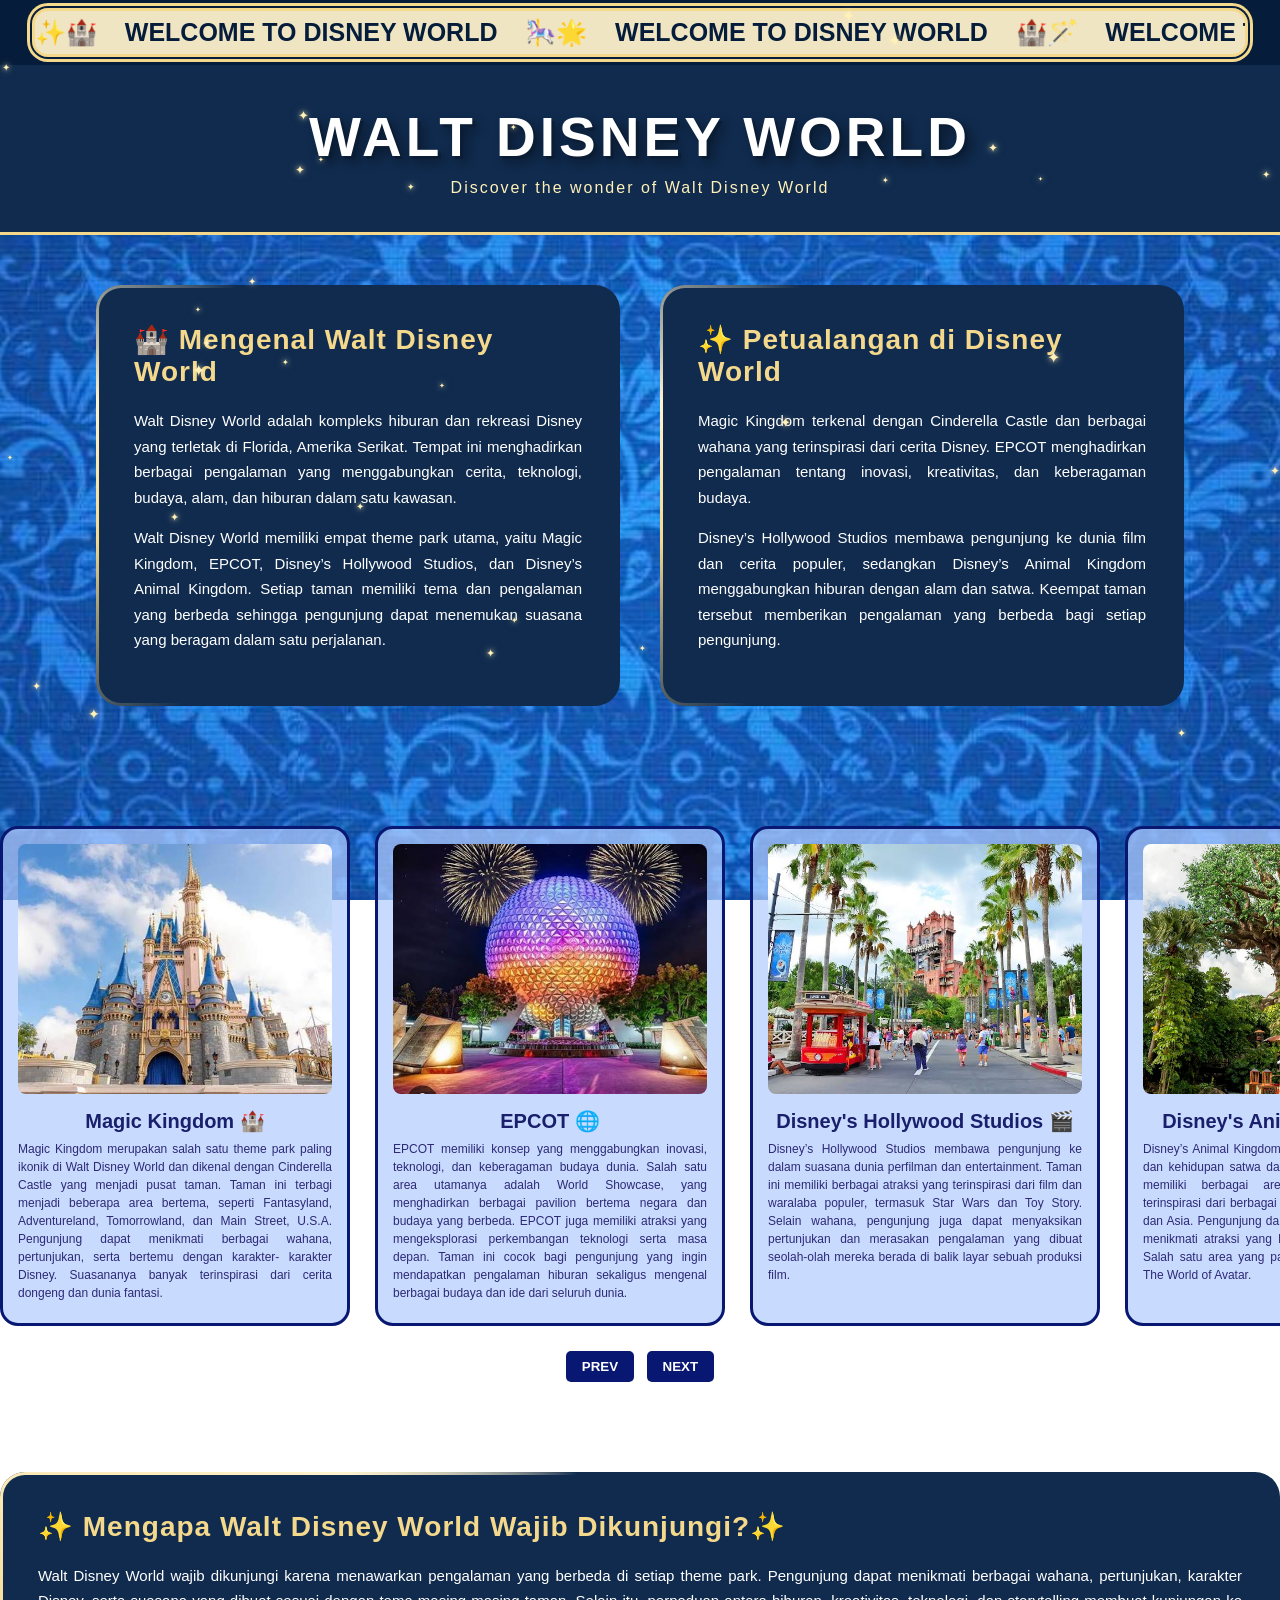
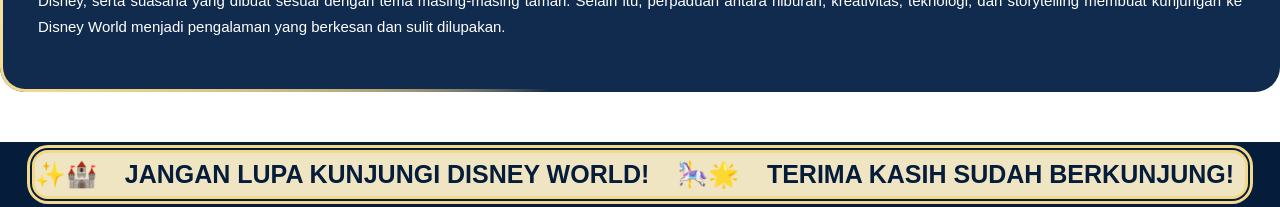
<file: INDEX-92-27-RETA/disney.html>
<!DOCTYPE html>
<html lang="en">

<head>

    <meta charset="UTF-8">

    <meta name="viewport" content="width=device-width, initial-scale=1.0">

    <title>Disney World</title>

    <link rel="stylesheet" href="disney.css">

</head>


<body>


<!-- ================= SCROLLER ================= -->

<div class="scroller">

    <div class="scroller-box">

        <div class="scroller-track">

            <div class="scroller-inner">

                ✨🏰 &nbsp;&nbsp;
                WELCOME TO DISNEY WORLD
                &nbsp;&nbsp;

                🎠🌟 &nbsp;&nbsp;
                WELCOME TO DISNEY WORLD
                &nbsp;&nbsp;

                🏰🪄 &nbsp;&nbsp;
                WELCOME TO DISNEY WORLD
                &nbsp;&nbsp;

                🎆✨ &nbsp;&nbsp;
                WELCOME TO DISNEY WORLD
                &nbsp;&nbsp;

            </div>


            <div class="scroller-inner">

                ✨🏰 &nbsp;&nbsp;
                WELCOME TO DISNEY WORLD
                &nbsp;&nbsp;

                🎠🌟 &nbsp;&nbsp;
                WELCOME TO DISNEY WORLD
                &nbsp;&nbsp;

                🏰🪄 &nbsp;&nbsp;
                WELCOME TO DISNEY WORLD
                &nbsp;&nbsp;

                🎆✨ &nbsp;&nbsp;
                WELCOME TO DISNEY WORLD
                &nbsp;&nbsp;

            </div>

        </div>

    </div>

</div>



<!-- ================= PAGE TITLE ================= -->

<header class="page-title">

    <h1>WALT DISNEY WORLD</h1>

    <p>Discover the wonder of Walt Disney World</p>

</header>



<!-- ================================================= -->
<!--        PENJELASAN AWAL — JANGAN DIHAPUS          -->
<!-- ================================================= -->

<div class="info-container">


    <!-- BOX 1 -->

    <div class="info-box">

        <div class="info-content">

            <h2>🏰 Mengenal Walt Disney World</h2>

            <p>
                Walt Disney World adalah kompleks hiburan dan rekreasi
                Disney yang terletak di Florida, Amerika Serikat.
                Tempat ini menghadirkan berbagai pengalaman yang
                menggabungkan cerita, teknologi, budaya, alam, dan
                hiburan dalam satu kawasan.
            </p>

            <p>
                Walt Disney World memiliki empat theme park utama,
                yaitu Magic Kingdom, EPCOT, Disney’s Hollywood Studios,
                dan Disney’s Animal Kingdom. Setiap taman memiliki tema
                dan pengalaman yang berbeda sehingga pengunjung dapat
                menemukan suasana yang beragam dalam satu perjalanan.
            </p>

        </div>

    </div>



    <!-- BOX 2 -->

    <div class="info-box">

        <div class="info-content">

            <h2>✨ Petualangan di Disney World</h2>

            <p>
                Magic Kingdom terkenal dengan Cinderella Castle dan
                berbagai wahana yang terinspirasi dari cerita Disney.
                EPCOT menghadirkan pengalaman tentang inovasi,
                kreativitas, dan keberagaman budaya.
            </p>

            <p>
                Disney’s Hollywood Studios membawa pengunjung ke dunia
                film dan cerita populer, sedangkan Disney’s Animal
                Kingdom menggabungkan hiburan dengan alam dan satwa.
                Keempat taman tersebut memberikan pengalaman yang
                berbeda bagi setiap pengunjung.
            </p>

        </div>

    </div>

</div>

<!-- ================= SPARKLES ================= -->

        <div class="sparkles"></div>


<!-- ================================================= -->
<!--              4 THEME PARK CARDS                  -->
<!-- ================================================= -->

<div class="carousel">

    <div class="carousel-track">


        <!-- CARD 1 -->

        <div class="food-card">

            <img src="Magic_Kingdom.jpg" alt="Magic Kingdom">

            <p class="park-name">
                Magic Kingdom 🏰
            </p>

            <p class="park-description">
                Magic Kingdom merupakan salah satu theme park paling
                ikonik di Walt Disney World dan dikenal dengan
                Cinderella Castle yang menjadi pusat taman. Taman ini
                terbagi menjadi beberapa area bertema, seperti
                Fantasyland, Adventureland, Tomorrowland, dan Main
                Street, U.S.A. Pengunjung dapat menikmati berbagai
                wahana, pertunjukan, serta bertemu dengan karakter-
                karakter Disney. Suasananya banyak terinspirasi dari
                cerita dongeng dan dunia fantasi.
            </p>

        </div>



        <!-- CARD 2 -->

        <div class="food-card">

            <img src="Epcot.jpg" alt="EPCOT">

            <p class="park-name">
                EPCOT 🌐
            </p>

            <p class="park-description">
                EPCOT memiliki konsep yang menggabungkan inovasi,
                teknologi, dan keberagaman budaya dunia. Salah satu
                area utamanya adalah World Showcase, yang menghadirkan
                berbagai pavilion bertema negara dan budaya yang
                berbeda. EPCOT juga memiliki atraksi yang mengeksplorasi
                perkembangan teknologi serta masa depan. Taman ini
                cocok bagi pengunjung yang ingin mendapatkan pengalaman
                hiburan sekaligus mengenal berbagai budaya dan ide dari
                seluruh dunia.
            </p>

        </div>



        <!-- CARD 3 -->

        <div class="food-card">

            <img src="hollywood_studio.jpg"
                 alt="Disney's Hollywood Studios">

            <p class="park-name">
                Disney's Hollywood Studios 🎬
            </p>

            <p class="park-description">
                Disney’s Hollywood Studios membawa pengunjung ke dalam
                suasana dunia perfilman dan entertainment. Taman ini
                memiliki berbagai atraksi yang terinspirasi dari film
                dan waralaba populer, termasuk Star Wars dan Toy Story.
                Selain wahana, pengunjung juga dapat menyaksikan
                pertunjukan dan merasakan pengalaman yang dibuat
                seolah-olah mereka berada di balik layar sebuah
                produksi film.
            </p>

        </div>



        <!-- CARD 4 -->

        <div class="food-card">

            <img src="animal_kingdom.jpg"
                 alt="Disney's Animal Kingdom">

            <p class="park-name">
                Disney's Animal Kingdom 🦁
            </p>

            <p class="park-description">
                Disney’s Animal Kingdom menggabungkan hiburan, alam,
                dan kehidupan satwa dalam satu theme park. Taman ini
                memiliki berbagai area dengan lingkungan yang
                terinspirasi dari berbagai tempat di dunia, termasuk
                Afrika dan Asia. Pengunjung dapat melihat beragam
                satwa serta menikmati atraksi yang bertema alam dan
                petualangan. Salah satu area yang paling terkenal
                adalah Pandora – The World of Avatar.
            </p>

        </div>


    </div>



    <!-- BUTTON -->

    <div class="carousel-buttons">

        <button onclick="prevSlide()">PREV</button>

        <button onclick="nextSlide()">NEXT</button>

    </div>

</div>



    <div class="info-box">

        <div class="info-content">

            <h2>✨ Mengapa Walt Disney World Wajib Dikunjungi?✨ </h2>

            <p>
                Walt Disney World wajib dikunjungi karena menawarkan pengalaman yang berbeda di setiap theme park. Pengunjung dapat menikmati berbagai wahana, pertunjukan, karakter Disney, serta suasana yang dibuat sesuai dengan tema masing-masing taman. Selain itu, perpaduan antara hiburan, kreativitas, teknologi, dan storytelling membuat kunjungan ke Disney World menjadi pengalaman yang berkesan dan sulit dilupakan.
            </p>

        </div>

    </div>

</div>
            </p>

        </div>

    </div>

</div>

<!-- ================= SCROLLER ================= -->

<div class="scroller">

    <div class="scroller-box">

        <div class="scroller-track">

            <div class="scroller-inner">

                ✨🏰 &nbsp;&nbsp;
JANGAN LUPA KUNJUNGI DISNEY WORLD!
&nbsp;&nbsp;

🎠🌟 &nbsp;&nbsp;
TERIMA KASIH SUDAH BERKUNJUNG!
&nbsp;&nbsp;

🏰🪄 &nbsp;&nbsp;
SAMPAI JUMPA DI DISNEY WORLD!
&nbsp;&nbsp;

🎆✨ &nbsp;&nbsp;
KEEP THE MAGIC ALIVE!
&nbsp;&nbsp;

            </div>


            <div class="scroller-inner">

                
            </div>✨🏰 &nbsp;&nbsp;
JANGAN LUPA KUNJUNGI DISNEY WORLD!
&nbsp;&nbsp;

🎠🌟 &nbsp;&nbsp;
TERIMA KASIH SUDAH BERKUNJUNG!
&nbsp;&nbsp;

🏰🪄 &nbsp;&nbsp;
SAMPAI JUMPA DI DISNEY WORLD!
&nbsp;&nbsp;

🎆✨ &nbsp;&nbsp;
KEEP THE MAGIC ALIVE!
&nbsp;&nbsp;

        </div>

    </div>

</div>

<!-- ================= JAVASCRIPT ================= -->

<script>

const track =
    document.querySelector(".carousel-track");

const originalCards =
    Array.from(document.querySelectorAll(".food-card"));

const total =
    originalCards.length;



originalCards.forEach(card => {

    track.appendChild(
        card.cloneNode(true)
    );

});


originalCards
    .slice()
    .reverse()
    .forEach(card => {

        track.insertBefore(
            card.cloneNode(true),
            track.firstChild
        );

    });


const cards =
    Array.from(document.querySelectorAll(".food-card"));


let current = total;



function moveSlide(animate = true) {

    const cardWidth =
        cards[0].offsetWidth;

    const gap = 25;


    track.style.transition =
        animate
            ? "transform 0.5s ease"
            : "none";


    track.style.transform =
        `translateX(-${current * (cardWidth + gap)}px)`;

}



function nextSlide() {

    current++;

    moveSlide(true);


    if (current >= total * 2) {

        setTimeout(() => {

            current = total;

            moveSlide(false);

        }, 500);

    }

}



function prevSlide() {

    current--;

    moveSlide(true);


    if (current < total) {

        setTimeout(() => {

            current = total * 2 - 1;

            moveSlide(false);

        }, 500);

    }

}


moveSlide(false);
/* ================= SPARKLES ================= */

        const sparkleContainer =
            document.querySelector(".sparkles");


        for (let i = 0; i < 30; i++) {

            const sparkle =
                document.createElement("span");


            sparkle.classList.add("sparkle");


            sparkle.innerHTML = "✦";


            sparkle.style.left =
                Math.random() * 100 + "%";


            sparkle.style.top =
                Math.random() * 100 + "%";


            sparkle.style.fontSize =
                (Math.random() * 10 + 6) + "px";


            sparkle.style.animationDuration =
                (Math.random() * 2 + 1.5) + "s";


            sparkle.style.animationDelay =
                Math.random() * 3 + "s";


            sparkleContainer.appendChild(sparkle);

        }

</script>


</body>

</html>
</file>
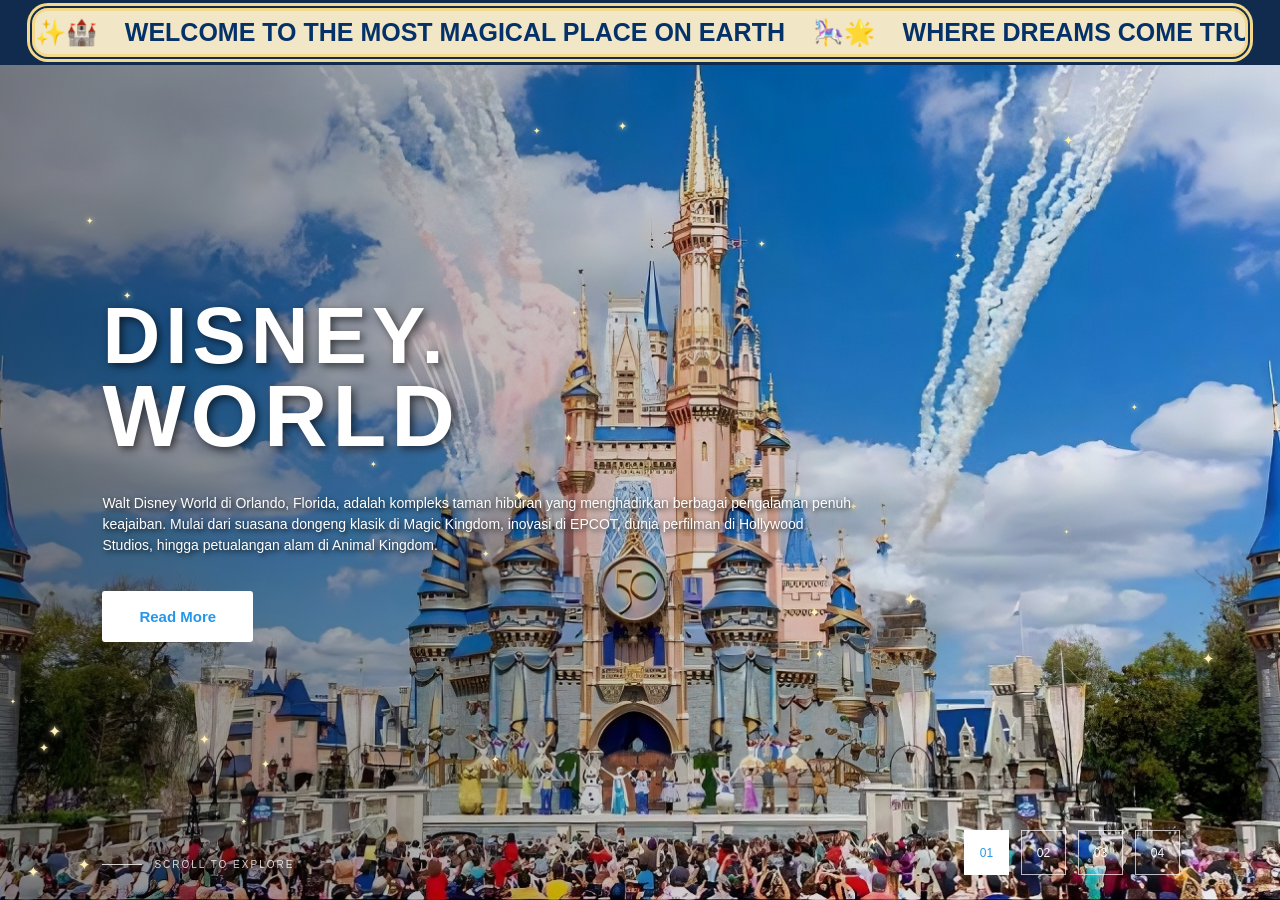
<file: INDEX-92-27-RETA/sts_92_27_reta.html>
<!DOCTYPE html>
<html lang="en">

<head>

    <meta charset="UTF-8">

    <meta name="viewport" content="width=device-width, initial-scale=1.0">

    <title>Walt Disney World</title>

    <link rel="stylesheet" href="sts_92_27.css">


</head>


<body>


    <!-- ================= SCROLLER ================= -->

    <header class="top-header">

        <div class="scroller">

            <div class="scroller-box">

                <div class="scroller-track">

                    <div class="scroller-inner">

                        ✨🏰 &nbsp;&nbsp;
                        WELCOME TO THE MOST MAGICAL PLACE ON EARTH
                        &nbsp;&nbsp;

                        🎠🌟 &nbsp;&nbsp;
                        WHERE DREAMS COME TRUE
                        &nbsp;&nbsp;

                        🏰🪄 &nbsp;&nbsp;
                        LET THE MAGIC BEGIN
                        &nbsp;&nbsp;

                        🎆✨ &nbsp;&nbsp;
                        DISCOVER THE WONDER OF WALT DISNEY WORLD
                        &nbsp;&nbsp;

                    </div>


                    <!-- DUPLICATE UNTUK INFINITE SCROLL -->

                    <div class="scroller-inner">

                        ✨🏰 &nbsp;&nbsp;
                        WELCOME TO THE MOST MAGICAL PLACE ON EARTH
                        &nbsp;&nbsp;

                        🎠🌟 &nbsp;&nbsp;
                        WHERE DREAMS COME TRUE
                        &nbsp;&nbsp;

                        🏰🪄 &nbsp;&nbsp;
                        LET THE MAGIC BEGIN
                        &nbsp;&nbsp;

                        🎆✨ &nbsp;&nbsp;
                        DISCOVER THE WONDER OF WALT DISNEY WORLD
                        &nbsp;&nbsp;

                    </div>

                </div>

            </div>

        </div>

    </header>



    <!-- ================= MAIN HOME ================= -->

    <main class="home">


        <!-- ================= BACKGROUND SLIDER ================= -->

        <div class="slider">

            <div class="slide active">
                <img src="upscalemedia-transformed (1).jpeg" alt="Walt Disney World Castle">
            </div>

            <div class="slide">
                <img src="upscalemedia-transformed (2).jpeg" alt="Disney World">
            </div>

            <div class="slide">
                <img src="upscalemedia-transformed.jpeg" alt="Disney Castle">
            </div>

            <div class="slide">
                <img src="disney3.jpeg" alt="Disney World Park">
            </div>

        </div>



        <!-- ================= DARK GRADIENT ================= -->

        <div class="overlay"></div>



        <!-- ================= SPARKLES ================= -->

        <div class="sparkles"></div>



        <!-- ================= CONTENT ================= -->

        <div class="content">

            <h1>
                DISNEY.<br>
                <span>WORLD</span>
            </h1>


            <p>
                Walt Disney World di Orlando, Florida, adalah kompleks
                taman hiburan yang menghadirkan berbagai pengalaman
                penuh keajaiban. Mulai dari suasana dongeng klasik
                di Magic Kingdom, inovasi di EPCOT, dunia perfilman
                di Hollywood Studios, hingga petualangan alam di
                Animal Kingdom.
            </p>


            <a href="disney.html" class="read-more">
                Read More
            </a>

        </div>



        <!-- ================= SOCIAL MEDIA ================= -->

        <div class="media-icons">

            <a href="#" aria-label="Facebook">
                <i class="fab fa-facebook-f"></i>
            </a>

            <a href="#" aria-label="Instagram">
                <i class="fab fa-instagram"></i>
            </a>

            <a href="#" aria-label="Twitter">
                <i class="fab fa-twitter"></i>
            </a>

        </div>



        <!-- ================= SLIDER NAVIGATION ================= -->

        <div class="slider-navigation">

            <button class="nav-btn active" onclick="changeSlide(0)">
                01
            </button>

            <button class="nav-btn" onclick="changeSlide(1)">
                02
            </button>

            <button class="nav-btn" onclick="changeSlide(2)">
                03
            </button>

            <button class="nav-btn" onclick="changeSlide(3)">
                04
            </button>

        </div>



        <!-- ================= SCROLL INDICATOR ================= -->

        <div class="scroll-down">

            <span></span>

            SCROLL TO EXPLORE

        </div>


    </main>



    <!-- ================= JAVASCRIPT ================= -->

    <script>

        /* ================= SLIDER ================= */

        let currentSlide = 0;

        const slides = document.querySelectorAll(".slide");

        const buttons = document.querySelectorAll(".nav-btn");


        function changeSlide(number) {

            slides[currentSlide].classList.remove("active");

            buttons[currentSlide].classList.remove("active");


            currentSlide = number;


            slides[currentSlide].classList.add("active");

            buttons[currentSlide].classList.add("active");

        }


        function nextSlide() {

            let nextSlideNumber = currentSlide + 1;


            if (nextSlideNumber >= slides.length) {

                nextSlideNumber = 0;

            }


            changeSlide(nextSlideNumber);

        }


        /* ================= AUTOMATIC SLIDER ================= */

        setInterval(function () {

            nextSlide();

        }, 6000);



        /* ================= SPARKLES ================= */

        const sparkleContainer =
            document.querySelector(".sparkles");


        for (let i = 0; i < 30; i++) {

            const sparkle =
                document.createElement("span");


            sparkle.classList.add("sparkle");


            sparkle.innerHTML = "✦";


            sparkle.style.left =
                Math.random() * 100 + "%";


            sparkle.style.top =
                Math.random() * 100 + "%";


            sparkle.style.fontSize =
                (Math.random() * 10 + 6) + "px";


            sparkle.style.animationDuration =
                (Math.random() * 2 + 1.5) + "s";


            sparkle.style.animationDelay =
                Math.random() * 3 + "s";


            sparkleContainer.appendChild(sparkle);

        }

    </script>


</body>

</html>
</file>
<file: INDEX-92-27-RETA/disney.css>
/* ================================================= */
/*                    BASIC                          */
/* ================================================= */

* {
    margin: 0;
    padding: 0;
    box-sizing: border-box;
}

html {
    width: 100%;
    overflow-x: hidden;
}

body {
    width: 100%;
    min-height: 100vh;

    background-image: url("Bg_1.png");
    background-size: cover;
    background-position: center;
    background-attachment: fixed;

    font-family: Arial, Helvetica, sans-serif;

    overflow-x: hidden;
    overflow-y: auto;
}


/* ================================================= */
/*                  SCROLLER                         */
/* ================================================= */

.scroller {
    width: 100%;
    padding: 8px 0;
    background: #051c3a;
    overflow: hidden;
}

.scroller-box {
    position: relative;
    width: 95%;
    margin: 0 auto;
    overflow: hidden;
    background: rgba(255, 242, 205, 0.94);
    border: 3px solid #f4d98d;
    border-radius: 16px;
    padding: 7px 0;

    box-shadow:
        0 0 0 2px #051c3a,
        0 0 0 5px #f4d98d;
}

.scroller-track {
    display: flex;
    width: max-content;
    animation: scrollText 30s linear infinite;
}

.scroller-inner {
    flex-shrink: 0;
    white-space: nowrap;
    color: #051c3a;
    font-size: 25px;
    font-weight: bold;
    padding-right: 60px;
}

@keyframes scrollText {
    from {
        transform: translateX(0);
    }

    to {
        transform: translateX(-50%);
    }
}

/* ================================================= */
/*                 PAGE TITLE                        */
/* ================================================= */

.page-title {

    width: 100%;

    text-align: center;

    padding: 40px 20px 35px;

    background: #102b4e;

    border-bottom: 3px solid #f4d98d;
}


.page-title h1 {

    margin: 0;

    font-size: 55px;

    font-weight: 900;

    letter-spacing: 4px;

    text-transform: uppercase;

    color: white;

    text-shadow:
        3px 3px 0 #0a1d35,
        6px 6px 12px rgba(0, 0, 0, 0.45);

    transition:
        transform 0.3s ease,
        color 0.3s ease;
}


.page-title h1:hover {

    color: #f4d98d;

    transform: scale(1.05);

}


.page-title p {

    margin-top: 10px;

    font-size: 16px;

    color: #fff1b8;

    letter-spacing: 2px;

}


/* ================================================= */
/*              COLOR HOVER PALETTE                  */
/* ================================================= */

.color-section {

    width: 100%;

    display: flex;

    justify-content: center;

    align-items: center;

    padding: 28px 20px 10px;

    position: relative;

    z-index: 20;

    overflow: visible;
}


.color-container {

    display: flex;

    align-items: center;

    justify-content: center;

    gap: 4px;

    min-height: 50px;

    overflow: visible;
}


.item-color {

    position: relative;

    flex: 0 0 55px;

    width: 55px;

    height: 32px;

    background-color: var(--color);

    border-radius: 4px;

    cursor: pointer;

    transform: scale(1);

    transform-origin: center;

    transition:
        transform 0.25s
        cubic-bezier(0.175, 0.885, 0.32, 1.2),

        box-shadow 0.25s ease;

    z-index: 1;
}


/* ================= HOVER ================= */

.item-color:hover {

    transform: scale(1.35);

    z-index: 50;

    box-shadow:
        0 5px 12px rgba(0, 0, 0, 0.3);
}


/* ================= HEX TEXT ================= */

.item-color span {

    position: absolute;

    left: 50%;

    bottom: calc(100% + 8px);

    transform:
        translateX(-50%)
        translateY(5px);

    padding: 4px 7px;

    border-radius: 4px;

    background: white;

    color: #333;

    font-size: 10px;

    font-weight: bold;

    white-space: nowrap;

    opacity: 0;

    visibility: hidden;

    pointer-events: none;

    transition:
        opacity 0.2s ease,
        transform 0.2s ease,
        visibility 0.2s ease;
}


.item-color:hover span {

    opacity: 1;

    visibility: visible;

    transform:
        translateX(-50%)
        translateY(0);
}


/* ================================================= */
/*              INFO CONTAINER                      */
/* ================================================= */

.info-container {

    width: min(85%, 1200px);

    margin: 50px auto;

    display: grid;

    grid-template-columns:
        repeat(2, minmax(0, 1fr));

    gap: 40px;
}


/* ================================================= */
/*                    INFO BOX                       */
/* ================================================= */

.info-box {

    position: relative;

    padding: 3px;

    border-radius: 25px;

    overflow: hidden;

    background: #102b4e;

    transition:
        transform 0.3s ease,
        box-shadow 0.3s ease;
}


/* ================================================= */
/*              GLOWING BORDER                      */
/* ================================================= */

.info-box::before {

    content: "";

    position: absolute;

    inset: -50%;

    background: conic-gradient(
        from 0deg,

        transparent 0deg,

        transparent 220deg,

        #f4d98d 260deg,

        #fff3cf 290deg,

        transparent 330deg
    );

    animation:
        rotateBorder 4s linear infinite;
}


/* ================================================= */
/*              BAGIAN DALAM BOX                    */
/* ================================================= */

.info-box::after {

    content: "";

    position: absolute;

    inset: 3px;

    border-radius: 22px;

    background: #102b4e;
}


/* ================================================= */
/*                 ISI INFORMATION                  */
/* ================================================= */

.info-content {

    position: relative;

    z-index: 2;

    padding: 35px;

    color: white;
}


/* ================================================= */
/*                    JUDUL BOX                      */
/* ================================================= */

.info-content h2 {

    margin-bottom: 20px;

    color: #f4d98d;

    font-size: 28px;

    font-weight: 800;

    letter-spacing: 1px;

    text-align: left;
}


/* ================================================= */
/*                    PARAGRAF                       */
/* ================================================= */

.info-content p {

    margin-bottom: 15px;

    color: #ffffff;

    font-size: 15px;

    line-height: 1.7;

    text-align: justify;
}


/* ================================================= */
/*               ANIMASI BORDER                      */
/* ================================================= */

@keyframes rotateBorder {

    from {
        transform: rotate(0deg);
    }

    to {
        transform: rotate(360deg);
    }

}


/* ================================================= */
/*                     HOVER                         */
/* ================================================= */

.info-box:hover {

    transform: translateY(-5px);

    box-shadow:

        0 0 15px
        rgba(244, 217, 141, 0.4),

        0 0 35px
        rgba(244, 217, 141, 0.2);
}


/* ================================================= */
/*                    CAROUSEL                       */
/* ================================================= */

.carousel {

    width: 100%;

    overflow: hidden;

    margin: 60px auto;

    text-align: center;

    padding: 10px 0 30px;
}


.carousel-track {

    display: flex;

    align-items: stretch;

    gap: 25px;

    width: max-content;

    will-change: transform;
}


/* ================================================= */
/*                    CARD                           */
/* ================================================= */

.food-card {

    position: relative;

    flex: 0 0 350px;

    width: 350px;

    min-height: 500px;

    padding: 15px;

    background:
        rgba(179, 206, 255, 0.72);

    border:
        3px solid rgb(8, 24, 114);

    border-radius: 18px;

    transition:
        transform 0.5s ease,
        box-shadow 0.3s ease;
}


.food-card:hover {

    transform: translateY(-7px);

    box-shadow:

        0 0 15px
        rgba(244, 217, 141, 0.6),

        0 0 30px
        rgba(244, 217, 141, 0.3);
}


/* ================================================= */
/*                    IMAGE                          */
/* ================================================= */

.food-card img {

    display: block;

    width: 100%;

    height: 250px;

    object-fit: cover;

    border-radius: 8px;
}


/* ================================================= */
/*              NAMA THEME PARK                     */
/* ================================================= */

.food-card .park-name {

    margin: 15px 0 7px;

    font-size: 20px;

    font-weight: bold;

    color: rgb(26, 31, 107);

    text-align: center;
}


/* ================================================= */
/*             PENJELASAN PARAGRAF                  */
/* ================================================= */

.food-card .park-description {

    margin: 0;

    font-size: 12px;

    line-height: 1.5;

    font-weight: normal;

    font-family:
        Arial,
        Helvetica,
        sans-serif;

    color: #2e2975;

    text-align: justify;
}


/* ================================================= */
/*              CAROUSEL BUTTON                     */
/* ================================================= */

.carousel-buttons {

    margin-top: 25px;
}


.carousel-buttons button {

    padding: 8px 16px;

    margin: 0 4px;

    border: none;

    border-radius: 5px;

    background: rgb(8, 24, 114);

    color: white;

    font-weight: bold;

    cursor: pointer;

    transition: 0.3s ease;
}


.carousel-buttons button:hover {

    background: #f4d98d;

    color: #051c3a;
}


/* ================================================= */
/*                  RESPONSIVE                      */
/* ================================================= */

@media (max-width: 900px) {

    .page-title h1 {

        font-size: 42px;
    }


    .info-container {

        width: 90%;

        grid-template-columns: 1fr;

        gap: 25px;
    }

}


@media (max-width: 600px) {

    .page-title {

        padding:
            30px 15px;
    }


    .page-title h1 {

        font-size: 32px;

        letter-spacing: 2px;
    }


    .page-title p {

        font-size: 13px;
    }


    .color-container {

        gap: 0px;
    }


    .item-color {

        flex-basis: 35px;

        width: 70px;

        height: 40px;
    }


    .info-container {

        width: 92%;

        margin: 35px auto;
    }


    .info-content {

        padding: 25px;
    }


    .info-content h2 {

        font-size: 23px;
    }


    .food-card {

        flex-basis: 300px;

        width: 300px;
    }


    .food-card img {

        height: 210px;
    }

}

/* ================================================= */
/*                   SPARKLES                        */
/* ================================================= */

.sparkles {

    position: absolute;

    inset: 0;

    z-index: 4;

    pointer-events: none;

    overflow: hidden;

}


.sparkle {

    position: absolute;

    color: #fff1b8;

    text-shadow:
        0 0 5px rgba(255, 241, 184, 0.8),
        0 0 10px rgba(255, 241, 184, 0.5);

    animation: twinkle 2s ease-in-out infinite;

}


@keyframes twinkle {

    0%,
    100% {

        opacity: 0.15;

        transform: scale(0.6);

    }

    50% {

        opacity: 1;

        transform: scale(1.3);

    }

}

.info-box {
    margin-top: 0px;
    margin-bottom: 50px;
}

.scroller-inner {
    animation: none;
}
</file>
<file: INDEX-92-27-RETA/sts_92_27.css>
/* ================================================= */
/*                    RESET                          */
/* ================================================= */

* {
    margin: 0;
    padding: 0;
    box-sizing: border-box;
}



/* ================================================= */
/*                    BODY                           */
/* ================================================= */

body {

    width: 100%;
    height: 100vh;

    overflow: hidden;

    font-family: Arial, Helvetica, sans-serif;

    background: #102b4e;

}



/* ================================================= */
/*                  TOP SCROLLER                     */
/* ================================================= */

.top-header {

    position: absolute;

    top: 0;
    left: 0;

    width: 100%;

    z-index: 20;

}


.scroller {

    width: 100%;

    padding: 8px 0;

    background: #102b4e;

    overflow: hidden;

}


.scroller-box {

    position: relative;

    width: 95%;

    margin: 0 auto;

    overflow: hidden;

    background: rgba(255, 242, 205, 0.94);

    border: 3px solid #f4d98d;

    border-radius: 16px;

    padding: 7px 0;

    box-shadow:
        0 0 0 2px #102b4e,
        0 0 0 5px #f4d98d;

}



/* ORNAMEN SCROLLER */

.scroller-box::before,
.scroller-box::after {


    position: absolute;

    top: 50%;

    transform: translateY(-50%);

    color: #102b4e;

    font-size: 17px;

    z-index: 5;

}


.scroller-box::before {

    left: 18px;

}


.scroller-box::after {

    right: 18px;

}



/* ================================================= */
/*              SCROLLER ANIMATION                   */
/* ================================================= */

.scroller-track {

    display: flex;

    width: max-content;

    animation: scrollText 30s linear infinite;

}


.scroller-inner {

    flex-shrink: 0;

    white-space: nowrap;

    color: #053169;

    font-size: 25px;

    font-weight: bold;

    padding-right: 60px;

}


@keyframes scrollText {

    from {

        transform: translateX(0);

    }

    to {

        transform: translateX(-50%);

    }

}



/* ================================================= */
/*                     HOME                          */
/* ================================================= */

.home {

    position: relative;

    width: 100vw;

    height: 100vh;

    overflow: hidden;

    display: flex;

    flex-direction: column;

    justify-content: center;

    background: #000;

}



/* ================================================= */
/*               BACKGROUND SLIDER                   */
/* ================================================= */

.slider {

    position: absolute;

    inset: 0;

    width: 100%;

    height: 100%;

    z-index: 1;

}


.slide {

    position: absolute;

    inset: 0;

    width: 100%;

    height: 100%;

    opacity: 0;

    transition: opacity 1s ease;

}


.slide.active {

    opacity: 1;

}


.slide img {

    width: 100%;

    height: 100%;

    object-fit: cover;

    object-position: center 35%;

    animation: zoomImage 7s linear;

}


@keyframes zoomImage {

    from {

        transform: scale(1);

    }

    to {

        transform: scale(1.08);

    }

}



/* ================================================= */
/*                    OVERLAY                        */
/* ================================================= */

.overlay {

    position: absolute;

    inset: 0;

    z-index: 2;

    background: linear-gradient(
        90deg,
        rgba(0, 0, 0, 0.45) 0%,
        rgba(0, 0, 0, 0.25) 35%,
        rgba(0, 0, 0, 0.08) 65%,
        rgba(0, 0, 0, 0) 100%
    );

}



/* ================================================= */
/*                   SPARKLES                        */
/* ================================================= */

.sparkles {

    position: absolute;

    inset: 0;

    z-index: 4;

    pointer-events: none;

    overflow: hidden;

}


.sparkle {

    position: absolute;

    color: #fff1b8;

    text-shadow:
        0 0 5px rgba(255, 241, 184, 0.8),
        0 0 10px rgba(255, 241, 184, 0.5);

    animation: twinkle 2s ease-in-out infinite;

}


@keyframes twinkle {

    0%,
    100% {

        opacity: 0.15;

        transform: scale(0.6);

    }

    50% {

        opacity: 1;

        transform: scale(1.3);

    }

}



/* ================================================= */
/*                    CONTENT                        */
/* ================================================= */

.home .content {

    position: relative;

    z-index: 5;

    width: 70%;

    margin-left: 8%;

    margin-top: 40px;

    color: white;

}



/* ================================================= */
/*                     TITLE                         */
/* ================================================= */

.home .content h1 {

    font-size: 5em;

    font-weight: 900;

    text-transform: uppercase;

    letter-spacing: 5px;

    line-height: 0.95;

    margin-bottom: 35px;

    color: white;

    text-shadow:
        3px 3px 8px rgba(0, 0, 0, 0.6);

    transition:
        color 0.4s ease,
        font-size 0.4s ease;

}


.home .content h1 span {

    font-size: 1.1em;

    font-weight: 600;

}


/* TITLE HOVER */

.home .content h1:hover {

    color: #f4d98d;

    font-size: 5.5em;

}



/* ================================================= */
/*                  DESCRIPTION                      */
/* ================================================= */

.home .content p {

    max-width: 750px;

    margin-bottom: 35px;

    font-size: 14px;

    line-height: 1.5;

    text-shadow:
        2px 2px 5px rgba(0, 0, 0, 0.8);

}



/* ================================================= */
/*                  READ MORE                        */
/* ================================================= */

.home .content .read-more {

    display: inline-block;

    padding: 15px 35px;

    background: #ffffff;

    color: #2696e9;

    font-size: 15px;

    font-weight: 600;

    text-decoration: none;

    border-radius: 3px;

    border: 2px solid transparent;

    transition: all 0.3s ease;

}


.home .content .read-more:hover {

    background: #fff3cf;

    color: #2696e9;

    border-color: #f4d98d;

    transform: scale(1.08);

    box-shadow:
        0 0 12px rgba(255, 241, 184, 0.7);

}



/* ================================================= */
/*                 SOCIAL MEDIA                      */
/* ================================================= */

.home .media-icons {

    position: absolute;

    right: 35px;

    top: 50%;

    transform: translateY(-50%);

    z-index: 10;

    display: flex;

    flex-direction: column;

}


.home .media-icons a {

    color: white;

    font-size: 1.5em;

    text-decoration: none;

    transition: all 0.3s ease;

    text-shadow:
        2px 2px 5px rgba(0, 0, 0, 0.7);

}


.home .media-icons a:not(:last-child) {

    margin-bottom: 22px;

}


.home .media-icons a:hover {

    transform: scale(1.3);

    color: #fff1b8;

}



/* ================================================= */
/*              SLIDER NAVIGATION                    */
/* ================================================= */

.slider-navigation {

    position: absolute;

    right: 100px;

    bottom: 25px;

    z-index: 10;

    display: flex;

    gap: 12px;

}


.nav-btn {

    width: 45px;

    height: 45px;

    border: 1px solid rgba(255, 255, 255, 0.7);

    background: transparent;

    color: white;

    cursor: pointer;

    font-size: 12px;

    transition: all 0.3s ease;

}


.nav-btn:hover {

    background: #fff3cf;

    color: #102b4e;

    border-color: #fff3cf;

    transform: translateY(-3px);

}


.nav-btn.active {

    background: white;

    color: #2696e9;

    border-color: white;

}



/* ================================================= */
/*                  SCROLL DOWN                      */
/* ================================================= */

.scroll-down {

    position: absolute;

    left: 8%;

    bottom: 30px;

    z-index: 10;

    display: flex;

    align-items: center;

    gap: 12px;

    color: white;

    font-size: 10px;

    letter-spacing: 2px;

    opacity: 0.8;

    text-shadow:
        2px 2px 5px rgba(0, 0, 0, 0.7);

}


.scroll-down span {

    width: 40px;

    height: 1px;

    background: white;

}



/* ================================================= */
/*                  RESPONSIVE                       */
/* ================================================= */

@media (max-width: 900px) {

    .home .content {

        width: 80%;

        margin-left: 7%;

    }


    .home .content h1 {

        font-size: 3.5em;

    }


    .home .content h1:hover {

        font-size: 3.9em;

    }


    .slider-navigation {

        right: 70px;

    }

}



@media (max-width: 600px) {

    .scroller-inner {

        font-size: 18px;

    }


    .home .content {

        width: 80%;

        margin-left: 6%;

    }


    .home .content h1 {

        font-size: 2.8em;

    }


    .home .content h1:hover {

        font-size: 3.1em;

    }


    .home .content p {

        font-size: 12px;

    }


    .home .media-icons {

        right: 15px;

    }


    .slider-navigation {

        right: 20px;

        bottom: 20px;

    }


    .nav-btn {

        width: 35px;

        height: 35px;

    }


    .scroll-down {

        display: none;

    }

}
</file>
